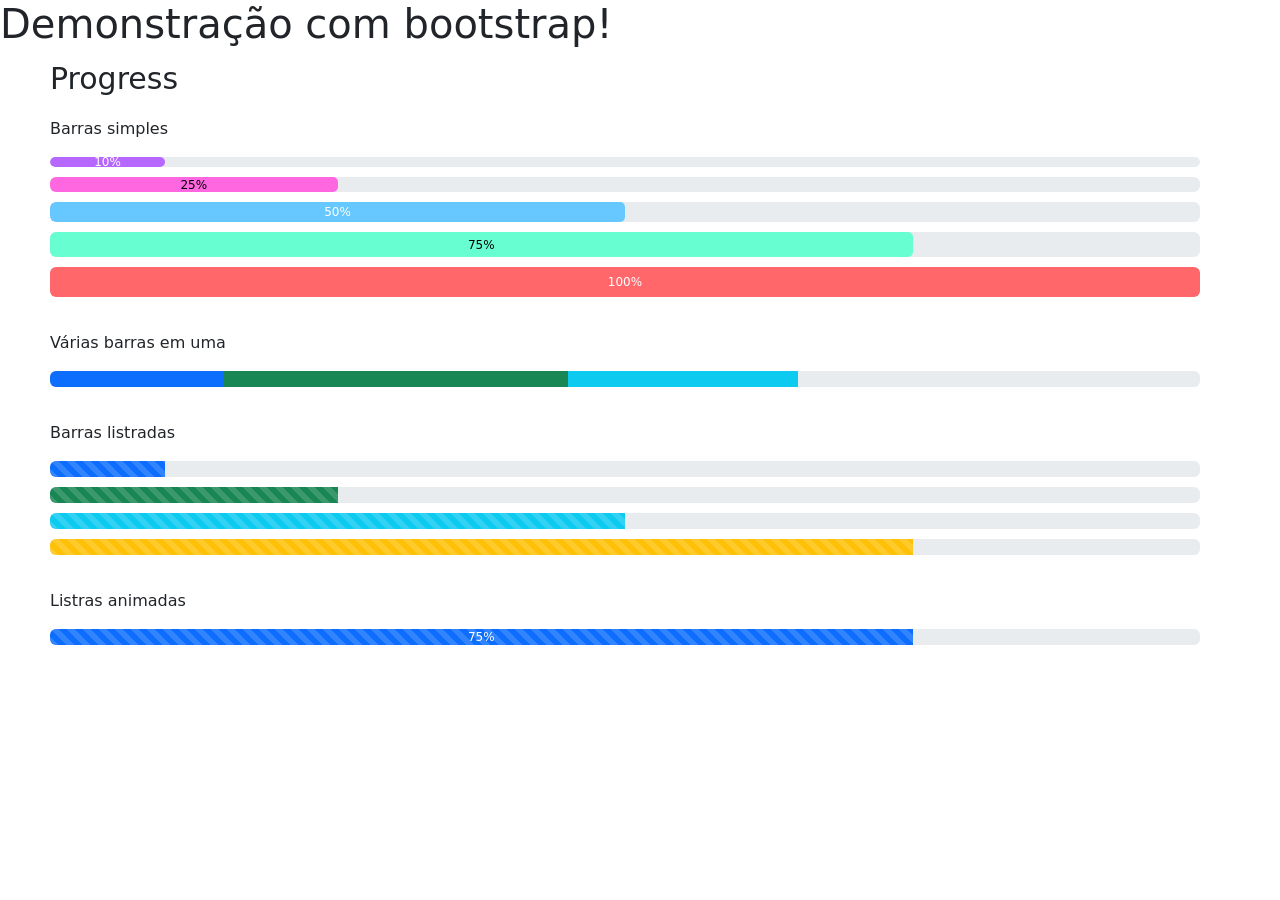
<file: index.html>
<!doctype html>
<html lang="pt-br">
  <head>
    <meta charset="utf-8">
    <meta name="viewport" content="width=device-width, initial-scale=1">
    <title>Bootstrap</title>
    <link href="https://cdn.jsdelivr.net/npm/bootstrap@5.3.8/dist/css/bootstrap.min.css" rel="stylesheet" integrity="sha384-sRIl4kxILFvY47J16cr9ZwB07vP4J8+LH7qKQnuqkuIAvNWLzeN8tE5YBujZqJLB" crossorigin="anonymous">
    <link rel="stylesheet" href="style.css">
  </head>
  <body>
    <h1>Demonstração com bootstrap!</h1>
    <p class="paragrafo-progress1">Progress</p>

    <!--Barras simples-->
    <p class="paragrafo-progress">Barras simples</p>
<div class="progress pg" role="progressbar" aria-label="Basic example" aria-valuenow="0" aria-valuemin="0" aria-valuemax="100" style="height: 10px;">
  <div class="progress-bar background-progress" style="width: 10%" >10%</div>
</div>
<div class="progress pg" role="progressbar" aria-label="Basic example" aria-valuenow="25" aria-valuemin="0" aria-valuemax="100" style="height: 15px;">
  <div class="progress-bar background-progress2" style="width: 25%">25%</div>
</div>
<div class="progress pg" role="progressbar" aria-label="Basic example" aria-valuenow="50" aria-valuemin="0" aria-valuemax="100" style="height: 20px;">
  <div class="progress-bar background-progress3" style="width: 50%">50%</div>
</div>
<div class="progress pg" role="progressbar" aria-label="Basic example" aria-valuenow="75" aria-valuemin="0" aria-valuemax="100" style="height: 25px;">
  <div class="progress-bar background-progress4" style="width: 75%">75%</div>
</div>
<div class="progress pg" role="progressbar" aria-label="Basic example" aria-valuenow="100" aria-valuemin="0" aria-valuemax="100" style="height: 30px;">
  <div class="progress-bar background-progress5" style="width: 100%">100%</div>
</div><br>
<!--Fim das barras simples-->

<!--Várias barras em uma-->
    <p class="paragrafo-progress">Várias barras em uma</p>
<div class="progress-stacked pg">
  <div class="progress" role="progressbar" aria-label="Segment one" aria-valuenow="15" aria-valuemin="0" aria-valuemax="100" style="width: 15%">
    <div class="progress-bar"></div>
  </div>
  <div class="progress" role="progressbar" aria-label="Segment two" aria-valuenow="30" aria-valuemin="0" aria-valuemax="100" style="width: 30%">
    <div class="progress-bar bg-success"></div>
  </div>
  <div class="progress" role="progressbar" aria-label="Segment three" aria-valuenow="20" aria-valuemin="0" aria-valuemax="100" style="width: 20%">
    <div class="progress-bar bg-info"></div>
  </div>
</div><br>
<!--fim das várias barras em uma-->

<!--barras listradas-->
    <p class="paragrafo-progress">Barras listradas</p>
<div class="progress pg" role="progressbar" aria-label="Default striped example" aria-valuenow="10" aria-valuemin="0" aria-valuemax="100">
  <div class="progress-bar progress-bar-striped" style="width: 10%"></div>
</div>
<div class="progress pg" role="progressbar" aria-label="Success striped example" aria-valuenow="25" aria-valuemin="0" aria-valuemax="100">
  <div class="progress-bar progress-bar-striped bg-success" style="width: 25%"></div>
</div>
<div class="progress pg" role="progressbar" aria-label="Info striped example" aria-valuenow="50" aria-valuemin="0" aria-valuemax="100">
  <div class="progress-bar progress-bar-striped bg-info" style="width: 50%"></div>
</div>
<div class="progress pg" role="progressbar" aria-label="Warning striped example" aria-valuenow="75" aria-valuemin="0" aria-valuemax="100">
  <div class="progress-bar progress-bar-striped bg-warning" style="width: 75%"></div>
</div><br>


<p class="paragrafo-progress">Listras animadas</p>
<div class="progress pg" role="progressbar" aria-label="Animated striped example" aria-valuenow="75" aria-valuemin="0" aria-valuemax="100">
  <div class="progress-bar progress-bar-striped progress-bar-animated" style="width: 75%">75%</div>
</div>
<!--Fim da parte do progress-->




    <script src="https://cdn.jsdelivr.net/npm/bootstrap@5.3.8/dist/js/bootstrap.bundle.min.js" integrity="sha384-FKyoEForCGlyvwx9Hj09JcYn3nv7wiPVlz7YYwJrWVcXK/BmnVDxM+D2scQbITxI" crossorigin="anonymous"></script>
  </body>
</html>
</file>
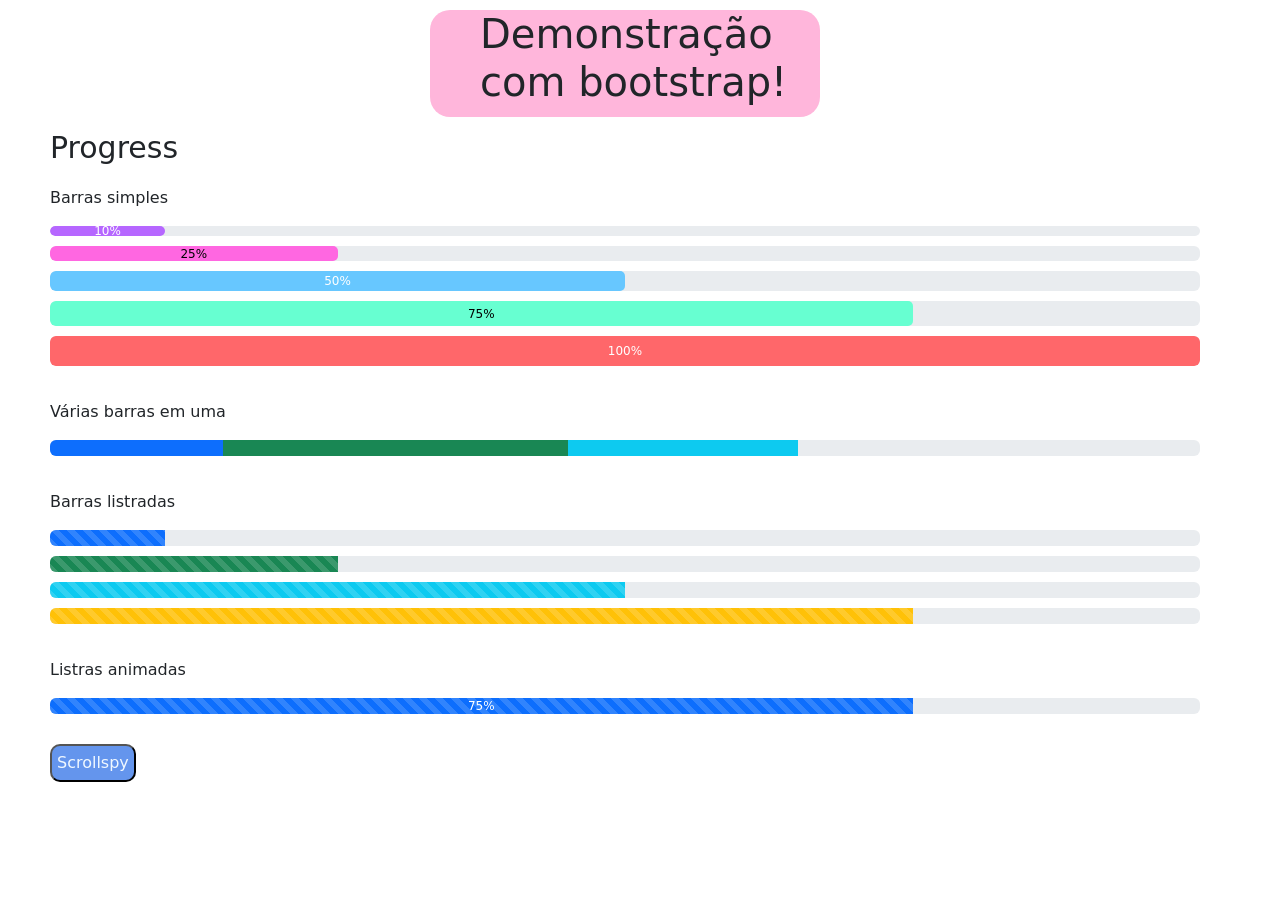
<file: progress.html>
<!doctype html>
<html lang="pt-br">
  <head>
    <meta charset="utf-8">
    <meta name="viewport" content="width=device-width, initial-scale=1">
    <title>Bootstrap</title>
    <link href="https://cdn.jsdelivr.net/npm/bootstrap@5.3.8/dist/css/bootstrap.min.css" rel="stylesheet" integrity="sha384-sRIl4kxILFvY47J16cr9ZwB07vP4J8+LH7qKQnuqkuIAvNWLzeN8tE5YBujZqJLB" crossorigin="anonymous">
    <link rel="stylesheet" href="style.css">
  </head>
  <body>
    <div class="h1">
      <h1 class="h1txt">Demonstração com bootstrap!</h1>
    </div>
    <p class="paragrafo-progress1">Progress</p>

    <!--Barras simples-->
    <p class="paragrafo-progress">Barras simples</p>
<div class="progress pg" role="progressbar" aria-label="Basic example" aria-valuenow="0" aria-valuemin="0" aria-valuemax="100" style="height: 10px;">
  <div class="progress-bar background-progress" style="width: 10%" >10%</div>
</div>
<div class="progress pg" role="progressbar" aria-label="Basic example" aria-valuenow="25" aria-valuemin="0" aria-valuemax="100" style="height: 15px;">
  <div class="progress-bar background-progress2" style="width: 25%">25%</div>
</div>
<div class="progress pg" role="progressbar" aria-label="Basic example" aria-valuenow="50" aria-valuemin="0" aria-valuemax="100" style="height: 20px;">
  <div class="progress-bar background-progress3" style="width: 50%">50%</div>
</div>
<div class="progress pg" role="progressbar" aria-label="Basic example" aria-valuenow="75" aria-valuemin="0" aria-valuemax="100" style="height: 25px;">
  <div class="progress-bar background-progress4" style="width: 75%">75%</div>
</div>
<div class="progress pg" role="progressbar" aria-label="Basic example" aria-valuenow="100" aria-valuemin="0" aria-valuemax="100" style="height: 30px;">
  <div class="progress-bar background-progress5" style="width: 100%">100%</div>
</div><br>
<!--Fim das barras simples-->

<!--Várias barras em uma-->
    <p class="paragrafo-progress">Várias barras em uma</p>
<div class="progress-stacked pg">
  <div class="progress" role="progressbar" aria-label="Segment one" aria-valuenow="15" aria-valuemin="0" aria-valuemax="100" style="width: 15%">
    <div class="progress-bar"></div>
  </div>
  <div class="progress" role="progressbar" aria-label="Segment two" aria-valuenow="30" aria-valuemin="0" aria-valuemax="100" style="width: 30%">
    <div class="progress-bar bg-success"></div>
  </div>
  <div class="progress" role="progressbar" aria-label="Segment three" aria-valuenow="20" aria-valuemin="0" aria-valuemax="100" style="width: 20%">
    <div class="progress-bar bg-info"></div>
  </div>
</div><br>
<!--fim das várias barras em uma-->

<!--barras listradas-->
    <p class="paragrafo-progress">Barras listradas</p>
<div class="progress pg" role="progressbar" aria-label="Default striped example" aria-valuenow="10" aria-valuemin="0" aria-valuemax="100">
  <div class="progress-bar progress-bar-striped" style="width: 10%"></div>
</div>
<div class="progress pg" role="progressbar" aria-label="Success striped example" aria-valuenow="25" aria-valuemin="0" aria-valuemax="100">
  <div class="progress-bar progress-bar-striped bg-success" style="width: 25%"></div>
</div>
<div class="progress pg" role="progressbar" aria-label="Info striped example" aria-valuenow="50" aria-valuemin="0" aria-valuemax="100">
  <div class="progress-bar progress-bar-striped bg-info" style="width: 50%"></div>
</div>
<div class="progress pg" role="progressbar" aria-label="Warning striped example" aria-valuenow="75" aria-valuemin="0" aria-valuemax="100">
  <div class="progress-bar progress-bar-striped bg-warning" style="width: 75%"></div>
</div><br>


<p class="paragrafo-progress">Listras animadas</p>
<div class="progress pg" role="progressbar" aria-label="Animated striped example" aria-valuenow="75" aria-valuemin="0" aria-valuemax="100">
  <div class="progress-bar progress-bar-striped progress-bar-animated" style="width: 75%">75%</div>
</div>
<!--Fim da parte do progress-->

  <button class="button" ><a class="a" href="scrollpsy.html">Scrollspy</a></button>



    <script src="https://cdn.jsdelivr.net/npm/bootstrap@5.3.8/dist/js/bootstrap.bundle.min.js" integrity="sha384-FKyoEForCGlyvwx9Hj09JcYn3nv7wiPVlz7YYwJrWVcXK/BmnVDxM+D2scQbITxI" crossorigin="anonymous"></script>
  </body>
</html>
</file>
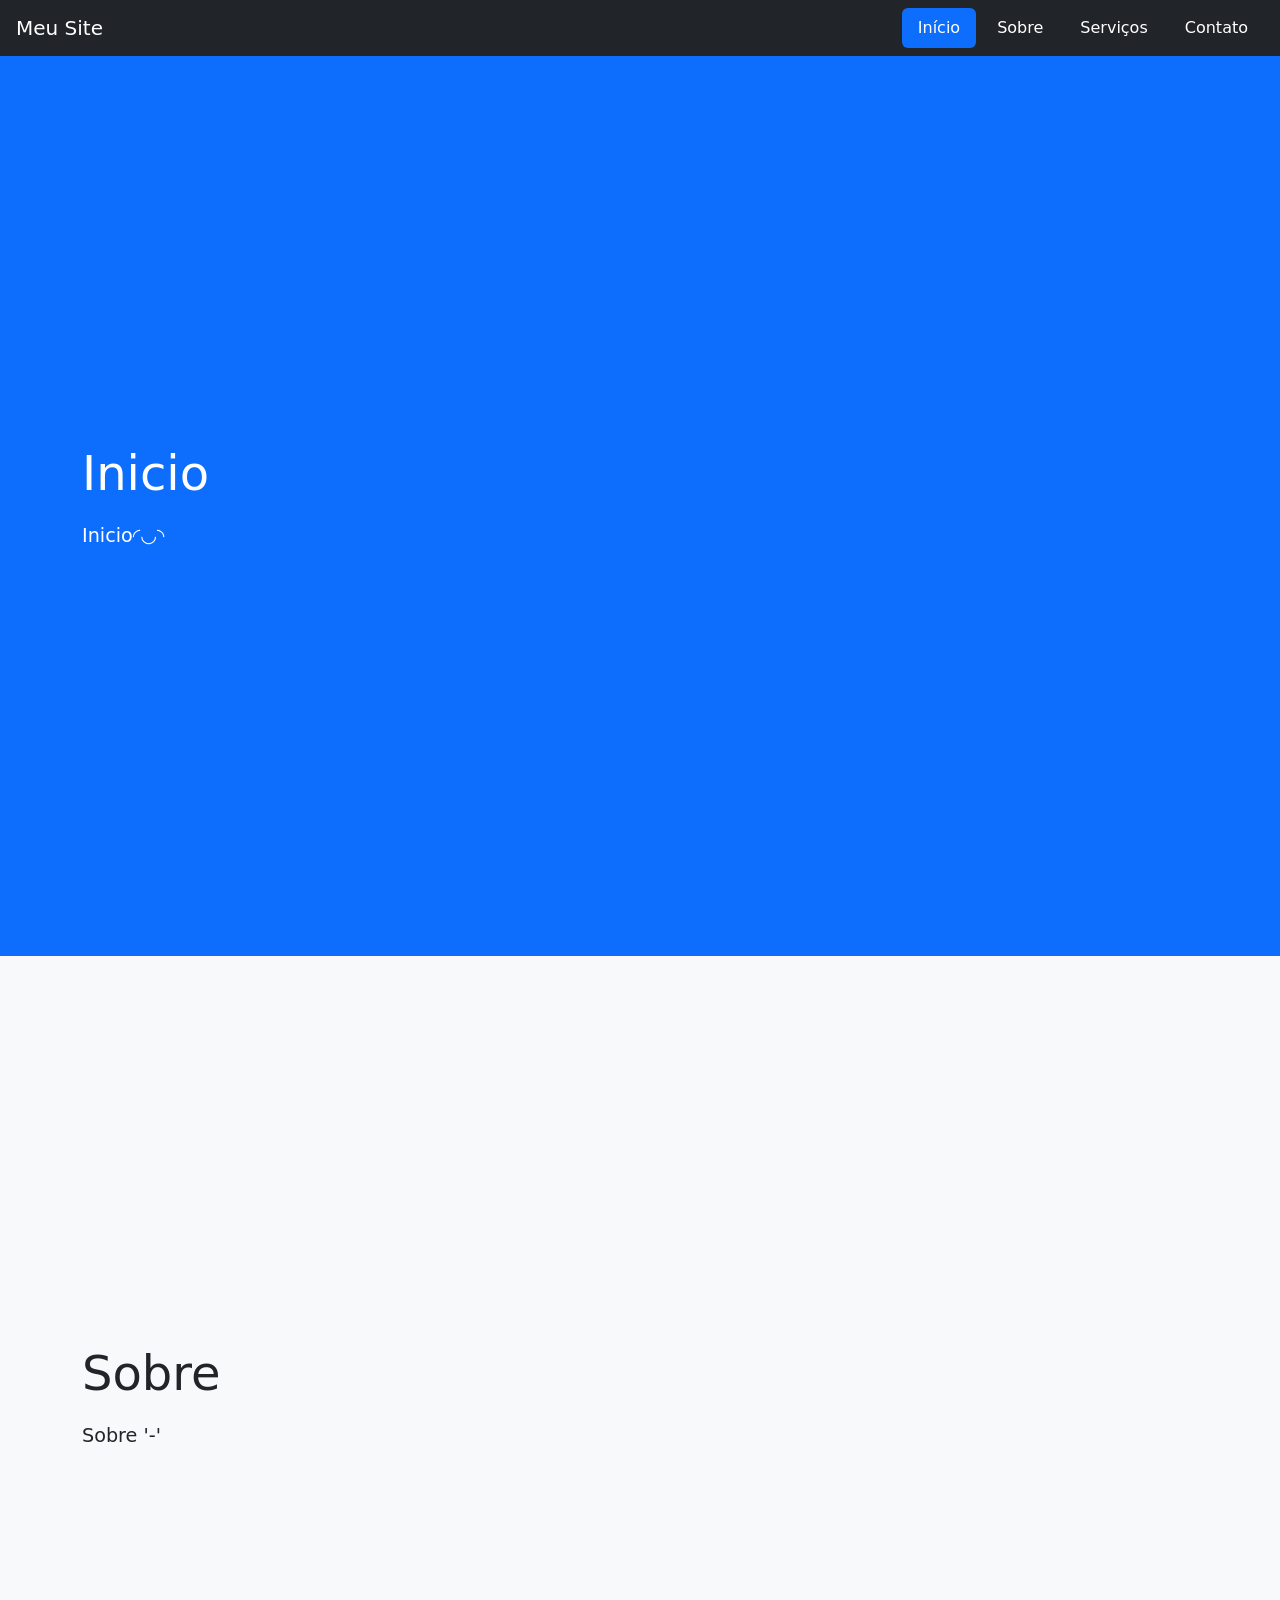
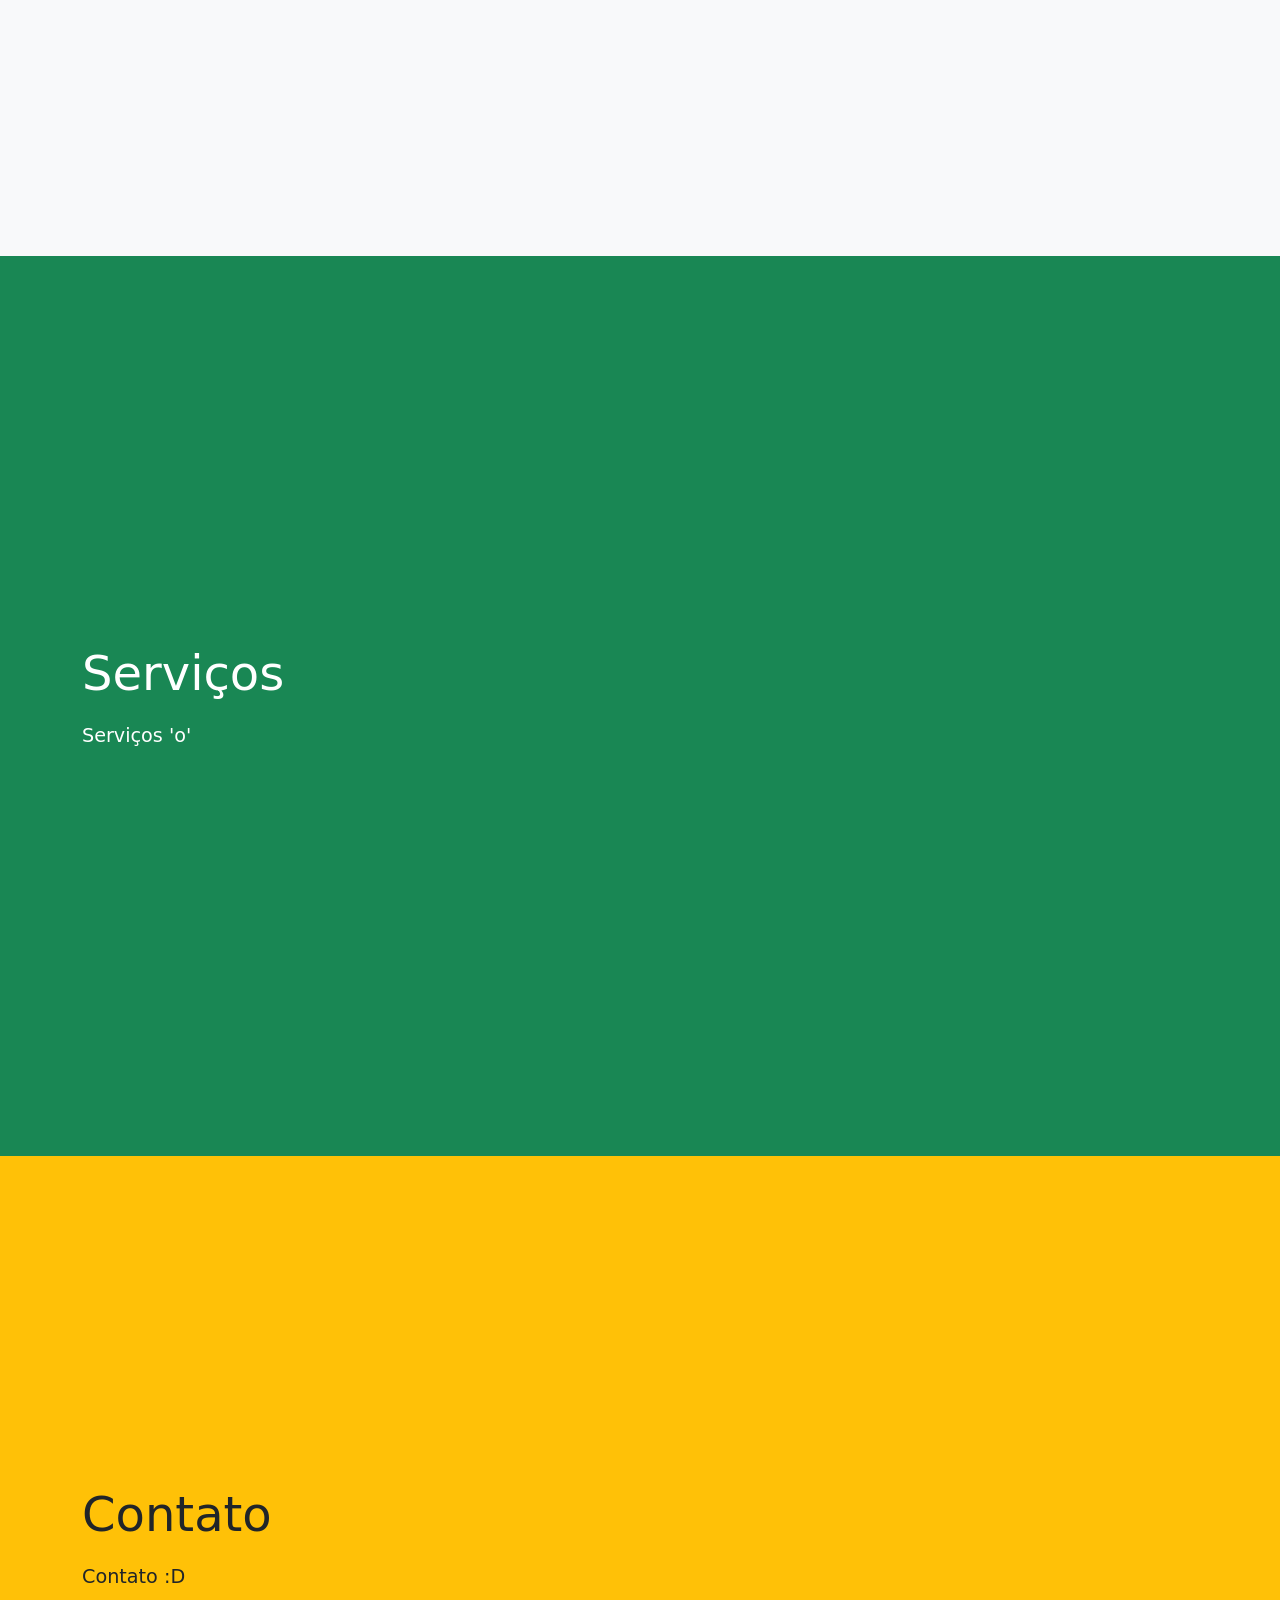
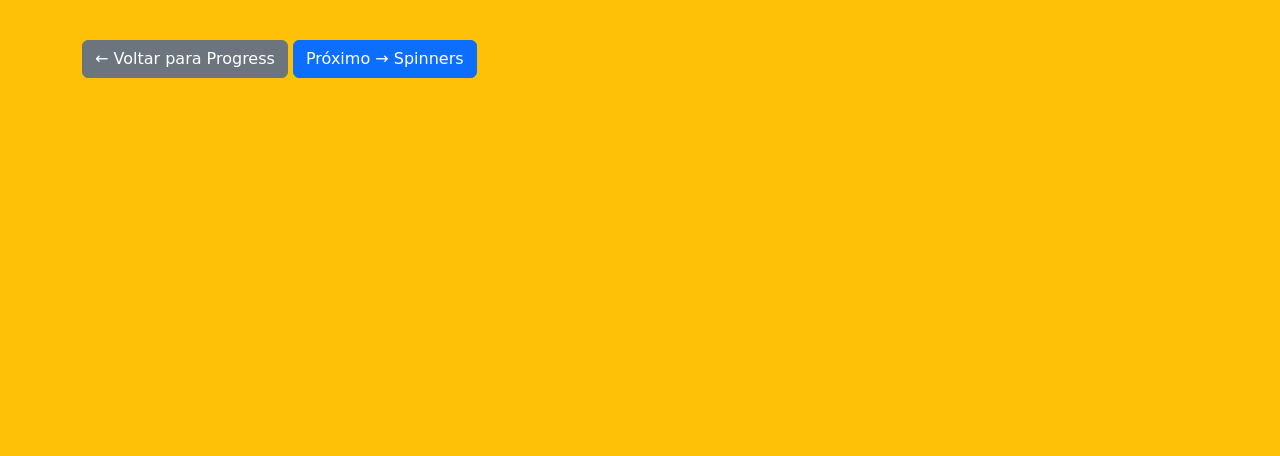
<file: scrollpsy.html>
<!DOCTYPE html>
<html lang="pt-BR">
<head>
    <meta charset="UTF-8">
    <meta name="viewport" content="width=device-width, initial-scale=1.0">

    <title>Bootstrap Scrollspy</title>

    <!-- Bootstrap CSS -->
    <link
        href="https://cdn.jsdelivr.net/npm/bootstrap@5.3.3/dist/css/bootstrap.min.css"
        rel="stylesheet"
    >

    <link rel="stylesheet" href="style.css">
</head>

<body>

    <!-- Menu -->
    <nav id="navbar" class="navbar navbar-dark bg-dark px-3 sticky-top">
        <a class="navbar-brand" href="#">Meu Site</a>

        <ul class="nav nav-pills">
            <li class="nav-item">
                <a class="nav-link" href="#inicio">Início</a>
            </li>

            <li class="nav-item">
                <a class="nav-link" href="#sobre">Sobre</a>
            </li>

            <li class="nav-item">
                <a class="nav-link" href="#servicos">Serviços</a>
            </li>

            <li class="nav-item">
                <a class="nav-link" href="#contato">Contato</a>
            </li>
        </ul>
    </nav>

    <!-- Conteúdo monitorado pelo Scrollspy -->
    <main
        data-bs-spy="scroll"
        data-bs-target="#navbar"
        data-bs-smooth-scroll="true"
        tabindex="0"
    >

        <section id="inicio" class="secao bg-primary text-white">
            <div class="container">
                <h1>Inicio</h1>
                <p>
                    Inicio◜◡◝
                </p>
            </div>
        </section>

        <section id="sobre" class="secao bg-light">
            <div class="container">
                <h1>Sobre</h1>
                <p>
                    Sobre '-'
                </p>
            </div>
        </section>

        <section id="servicos" class="secao bg-success text-white">
            <div class="container">
                <h1>Serviços</h1>
                <p>
                    Serviços 'o'
                </p>
            </div>
        </section>

        <section id="contato" class="secao bg-warning">
            <div class="container">
                <h1>Contato</h1>
                <p>
                    Contato :D
                </p>

<div class="mt-5 mb-5">
    <a href="../progress.html" class="btn btn-secondary">
        ← Voltar para Progress
    </a>

    <a href="Spinners/Spinners.html" class="btn btn-primary">
        Próximo → Spinners
    </a>
</div>

            </div>
        </section>

    </main>

    <!-- Bootstrap JS -->
    <script
        src="https://cdn.jsdelivr.net/npm/bootstrap@5.3.3/dist/js/bootstrap.bundle.min.js">
    </script>

</body>
</html>
</file>
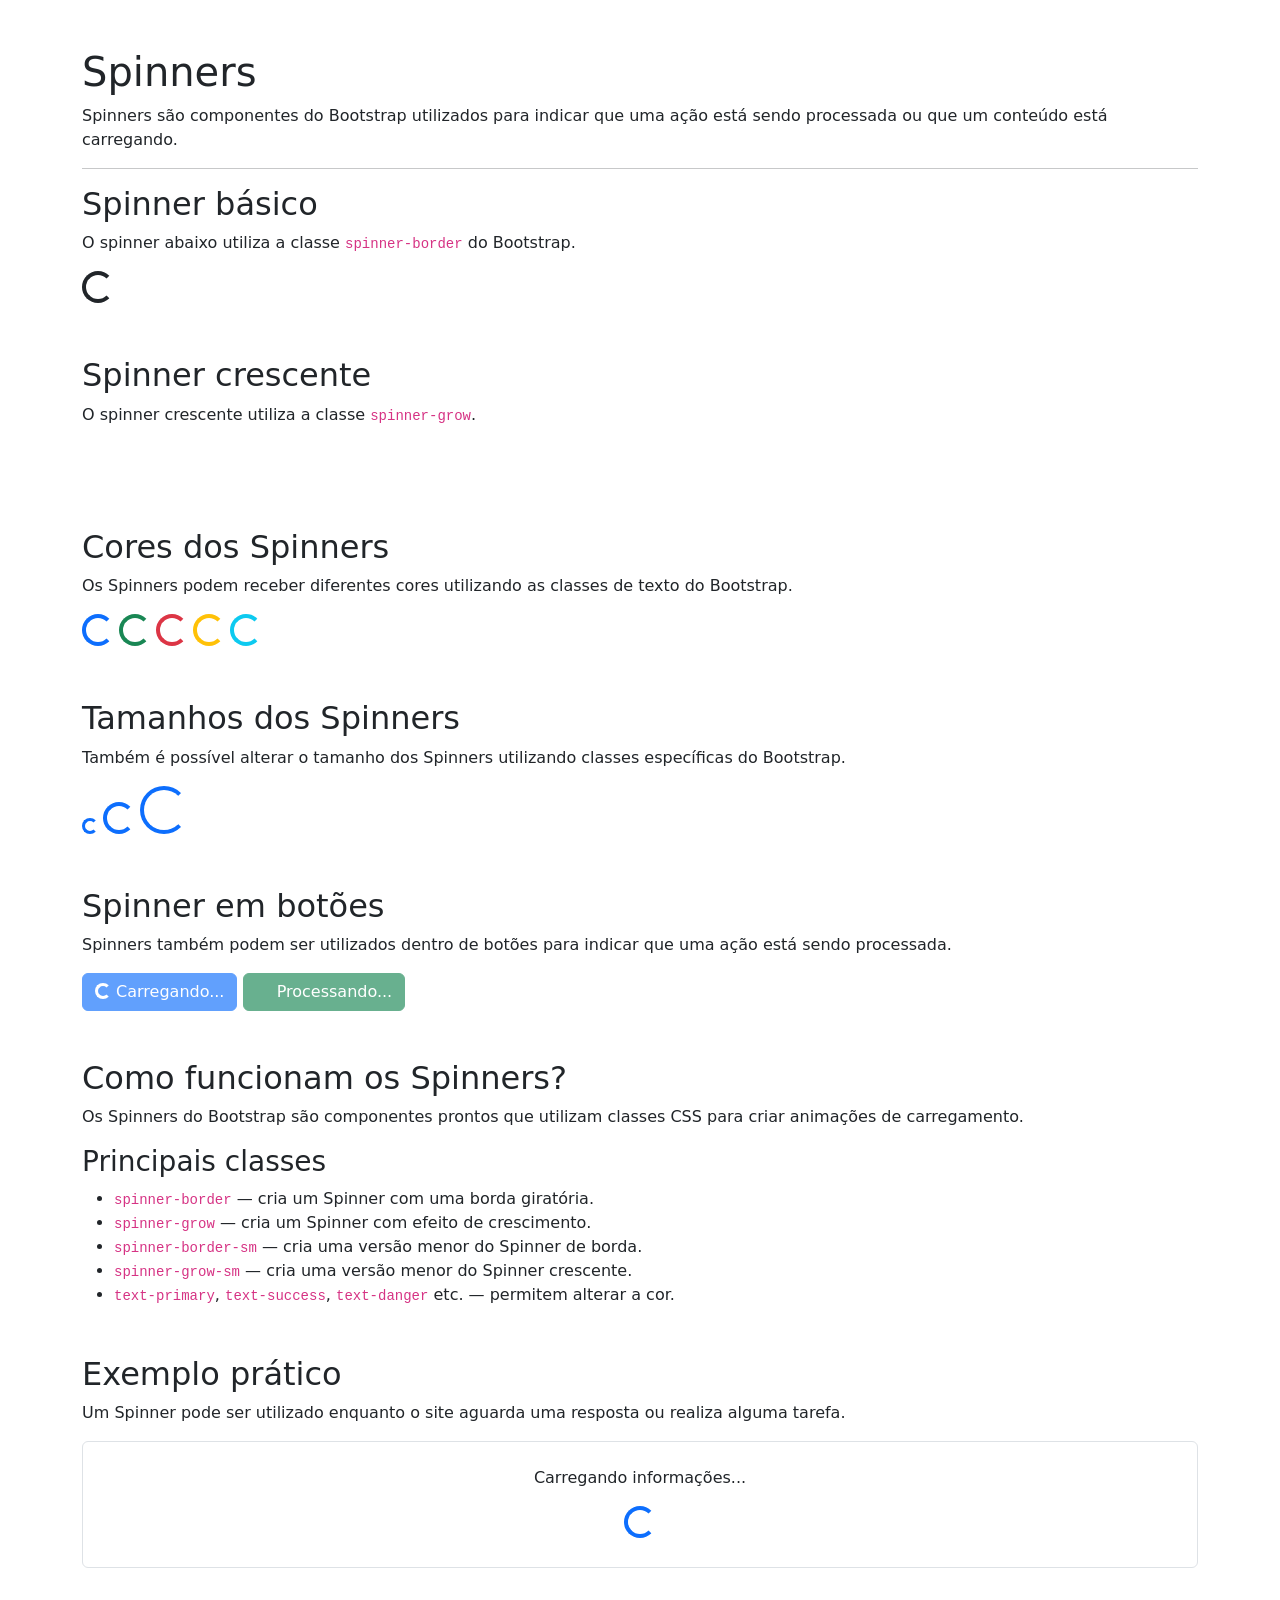
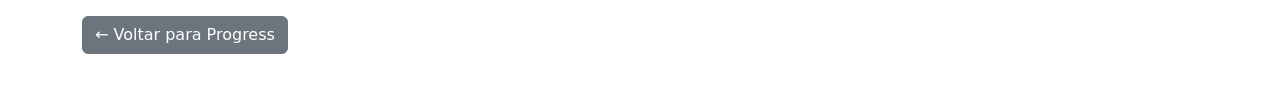
<file: Spinners/Spinners.html>
<!DOCTYPE html>
<html lang="pt-BR">
<head>
    <meta charset="UTF-8">
    <meta name="viewport" content="width=device-width, initial-scale=1.0">
    <title>Spinners - Bootstrap</title>

    <link href="https://cdn.jsdelivr.net/npm/bootstrap@5.3.8/dist/css/bootstrap.min.css" rel="stylesheet" integrity="sha384-sRIl4kxILFvY47J16cr9ZwB07vP4J8+LH7qKQnuqkuIAvNWLzeN8tE5YBujZqJLB" crossorigin="anonymous">
</head>

<body>

    <div class="container mt-5">

        <h1>Spinners</h1>

        <p>
            Spinners são componentes do Bootstrap utilizados para indicar
            que uma ação está sendo processada ou que um conteúdo está carregando.
        </p>

        <hr>

        <h2>Spinner básico</h2>

        <p>
            O spinner abaixo utiliza a classe
            <code>spinner-border</code> do Bootstrap.
        </p>


<div class="spinner-border" role="status">
    <span class="visually-hidden">Carregando...</span>
</div>

<h2 class="mt-5">Spinner crescente</h2>

<p>
    O spinner crescente utiliza a classe
    <code>spinner-grow</code>.
</p>

<div class="spinner-grow" role="status">
    <span class="visually-hidden">Carregando...</span>
</div>

<h2 class="mt-5">Cores dos Spinners</h2>

<p>
    Os Spinners podem receber diferentes cores utilizando as classes
    de texto do Bootstrap.
</p>

<div class="spinner-border text-primary" role="status"></div>
<div class="spinner-border text-success" role="status"></div>
<div class="spinner-border text-danger" role="status"></div>
<div class="spinner-border text-warning" role="status"></div>
<div class="spinner-border text-info" role="status"></div>

<h2 class="mt-5">Tamanhos dos Spinners</h2>

<p>
    Também é possível alterar o tamanho dos Spinners utilizando
    classes específicas do Bootstrap.
</p>

<div class="spinner-border spinner-border-sm text-primary" role="status">
    <span class="visually-hidden">Carregando...</span>
</div>

<div class="spinner-border text-primary" role="status">
    <span class="visually-hidden">Carregando...</span>
</div>

<div class="spinner-border text-primary" style="width: 3rem; height: 3rem;" role="status">
    <span class="visually-hidden">Carregando...</span>
</div>

<h2 class="mt-5">Spinner em botões</h2>

<p>
    Spinners também podem ser utilizados dentro de botões
    para indicar que uma ação está sendo processada.
</p>

<button class="btn btn-primary" type="button" disabled>
    <span class="spinner-border spinner-border-sm" role="status"></span>
    Carregando...
</button>

<button class="btn btn-success" type="button" disabled>
    <span class="spinner-grow spinner-grow-sm" role="status"></span>
    Processando...
</button>

<h2 class="mt-5">Como funcionam os Spinners?</h2>

<p>
    Os Spinners do Bootstrap são componentes prontos que utilizam
    classes CSS para criar animações de carregamento.
</p>

<h3>Principais classes</h3>

<ul>
    <li>
        <code>spinner-border</code> — cria um Spinner com uma borda giratória.
    </li>

    <li>
        <code>spinner-grow</code> — cria um Spinner com efeito de crescimento.
    </li>

    <li>
        <code>spinner-border-sm</code> — cria uma versão menor do Spinner de borda.
    </li>

    <li>
        <code>spinner-grow-sm</code> — cria uma versão menor do Spinner crescente.
    </li>

    <li>
        <code>text-primary</code>, <code>text-success</code>,
        <code>text-danger</code> etc. — permitem alterar a cor.
    </li>
</ul>

<h2 class="mt-5">Exemplo prático</h2>

<p>
    Um Spinner pode ser utilizado enquanto o site aguarda uma resposta
    ou realiza alguma tarefa.
</p>

<div class="border rounded p-4 text-center">
    <p>Carregando informações...</p>

    <div class="spinner-border text-primary" role="status">
        <span class="visually-hidden">Carregando...</span>
    </div>
</div>

<div class="mt-5 mb-5">
    <a href="../progress.html" class="btn btn-secondary">
        ← Voltar para Progress
    </a>
</div>

</div>

</body>
</html>
</file>
<file: style.css>
@charset "utf-8";

*{
    padding: 0;
    margin: 0;
}

.h1txt{
    margin-left: 50px;
}

.h1{
    background-color: rgb(255, 182, 219);
    margin-left: 430px;
    margin-right: 460px;
    margin-top: 10px;
    padding-bottom: 3px;
    border-radius: 20px;
}

.paragrafo-progress{
    margin-left: 50px;
}

.paragrafo-progress1{
    margin-left: 50px;
    font-size: 30px;
}

.pg{
    margin-bottom: 10px;
    margin-left: 50px;
    margin-right: 80px;
}
.pg2{
    margin-top: 20px;
    margin-bottom: 20px;
}
.background-progress{
    background-color: rgb(182, 103, 255);
    border-radius: 5px;
}
.background-progress2{
    background-color: rgb(255, 103, 225);  
    color: black; 
    border-radius: 5px;
}
.background-progress3{
    background-color: rgb(103, 199, 255);
    border-radius: 5px;
}
.background-progress4{
    background-color: rgb(103, 255, 209);
    color: black;
    border-radius: 5px;
}
.background-progress5{
    background-color: rgb(255, 103, 106);
    border-radius: 5px;
}


.button{
    background-color: cornflowerblue;
    border-radius: 10px;
    margin-left: 50px;
    padding: 5px;
    margin-top: 20px;
    margin-bottom: 20px;
}

.a{
    color: aliceblue;
    text-decoration: none;
}

body {
    margin: 0;
}

.secao {
    min-height: 100vh;
    display: flex;
    align-items: center;
    padding: 80px 20px;
}

.secao h1 {
    font-size: 3rem;
    margin-bottom: 20px;
}

.secao p {
    font-size: 1.2rem;
}

.nav-pills .nav-link {
    color: white;
    margin-left: 5px;
}

.nav-pills .nav-link.active {
    background-color: #0d6efd;
    color: white;
}
</file>
